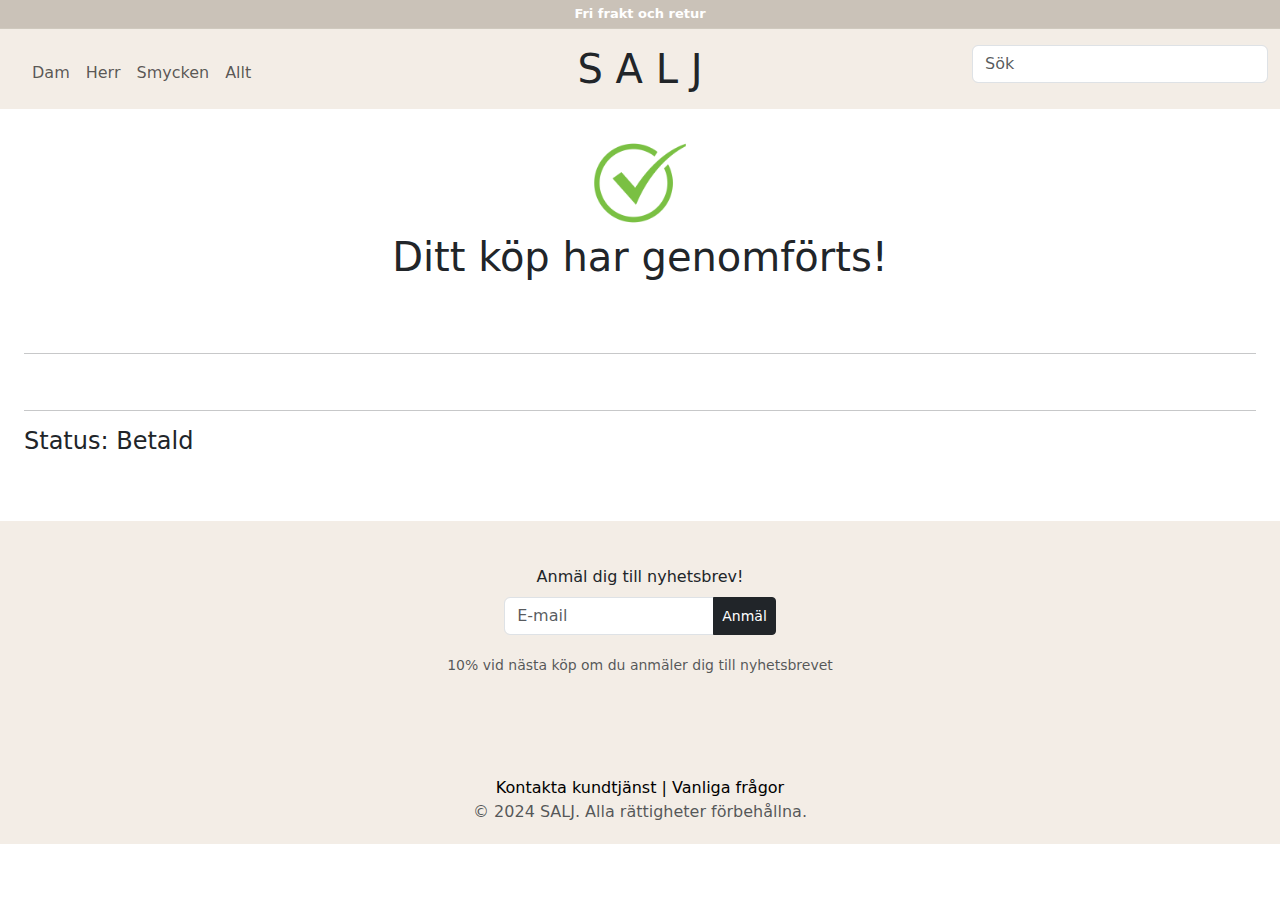
<file: orderConfirmation/orderconfirmation.html>
<!DOCTYPE html>
<html lang="en">

<head>
    <meta charset="UTF-8">
    <meta name="viewport" content="width=device-width, initial-scale=1.0">
    <title>Bootstrap Site</title>
    <link rel="stylesheet" href="https://stackpath.bootstrapcdn.com/bootstrap/5.0.0-alpha1/css/bootstrap.min.css"
        integrity="sha384-r4NyP46KrjDleawBgD5tp8Y7UzmLA05oM1iAEQ17CSuDqnUK2+k9luXQOfXJCJ4I" crossorigin="anonymous">
    <script src="https://cdn.jsdelivr.net/npm/popper.js@1.16.0/dist/umd/popper.min.js"
        integrity="sha384-Q6E9RHvbIyZFJoft+2mJbHaEWldlvI9IOYy5n3zV9zzTtmI3UksdQRVvoxMfooAo"
        crossorigin="anonymous"></script>
    <link href="https://cdn.jsdelivr.net/npm/bootstrap@5.3.3/dist/css/bootstrap.min.css" rel="stylesheet"
        integrity="sha384-QWTKZyjpPEjISv5WaRU9OFeRpok6YctnYmDr5pNlyT2bRjXh0JMhjY6hW+ALEwIH" crossorigin="anonymous">
    <link rel="stylesheet" href="https://cdn.jsdelivr.net/npm/bootstrap-icons@1.11.1/font/bootstrap-icons.css"
        integrity="sha384-4LISF5TTJX/fLmGSxO53rV4miRxdg84mZsxmO8Rx5jGtp/LbrixFETvWa5a6sESd" crossorigin="anonymous">
    <link rel="stylesheet" type="text/css" href="../style.css">

</head>

<body>

    <header class="sticky-top">

        <!-- Top Bar -->
        <div id="topDiv" class="container-fluid text-center">
            <p id="top-p" class="py-1 mb-0">Fri frakt och retur</p>
        </div>

        <!-- Navbar -->
        <div class="container-fluid pt-3 pb-2" id="meny-top">
            <div id="top-row" class="row justify-content-end">
                <div class="col-3">
                    <nav class="navbar navbar-expand-sm navbar">
                        <div class="container-fluid">
                            <button class="navbar-toggler" type="button" data-bs-toggle="collapse"
                                data-bs-target="#navbarNav" onclick="rotateImage()">
                                <img id="hamburger" class="img" src="../icons/icons8-menu.svg" alt="">
                            </button>
                            <div class="collapse navbar-collapse" id="navbarNav">
                                <ul class="navbar-nav">
                                    <li class="nav-item">
                                        <a class="nav-link" id="womensCategory" href="../index.html">Dam</a>
                                    </li>
                                    <li class="nav-item">
                                        <a class="nav-link" id="mensCategory" href="../index.html">Herr</a>
                                    </li>
                                    <li class="nav-item">
                                        <a class="nav-link" id="jeweleryCategory" href="../index.html">Smycken</a>
                                    </li>
                                    <li class="nav-item">
                                        <a class="nav-link" id="allCategories" href="../index.html">Allt</a>
                                    </li>
                                </ul>
                            </div>
                        </div>
                    </nav>
                </div>
                <div class="col-6 text-center">
                    <a href="../index.html" id="salj-icon" class="h1 logo link-underline link-underline-opacity-0">S A L J</a>
                </div>
                <div id="search-bar" class="col-3 d-none d-sm-block"> <!-- Dölj på sm och större -->
                    <input class="form-control me-2" type="search" placeholder="Sök" aria-label="Sök">
                </div>

                <div id="search-icon" class="col-3 d-block d-sm-none d-flex justify-content-end">
                    <!-- Visa på mindre än sm -->
                    <button class="btn" type="button" onclick="toggleSearchBar()">
                        <i class="bi bi-search"></i>
                    </button>
                </div>

            </div>
        </div>
    </header>

    <div class="pt-4 px-4">
        <div class="container d-flex justify-content-center">
            <img src="../orderConfirmation/Green-Check-Mark-PNG-Image.png" alt="check" class="center" width="100"
                height="100">
        </div>
        <div>
            <h1 class="text-center">Ditt köp har genomförts!</h1>
            <br><br>
            <h6 id="send"></h6>
            <hr>
            <br>

        </div>

        <!-- Här skapas produkt-kortet upp -->
        <div class="col">
            <div class="row" id="cardInput">

            </div>
        </div>

        <div class="col">
            <hr>
            <h4 id="pay">Status: Betald</h4>
            <p id="totalpay"></p>

        </div>
    </div>


    <div class="spacer2"></div>

    <footer>

        <div id="container-footer" class="container text-center">

            <div class="d-flex flex-column align-items-center">
                <label id="email-label-footer" for="exampleInputEmail1" class="form-label mt-4">Anmäl dig till
                    nyhetsbrev!</label>
                <div class="input-group mb-3 justify-content-center">
                    <input type="text" class="form-control input-grouped" placeholder="E-mail" aria-label="E-mail"
                        aria-describedby="button-addon2">
                    <button class="btn btn-dark btn-sm btn-grouped" type="button" id="button-addon2">Anmäl</button>
                </div>
                <small id="email-small-footer" class="form-text text-muted">10% vid nästa köp om du anmäler dig till
                    nyhetsbrevet</small>
            </div>

            <div id="social-media-icons-div" class="container-fluid d-flex flex-column">
                <div class="row align-items-center">
                    <div class="col">
                        <nav>
                            <ul id="icon-list-footer" class="list-inline">
                                <li class="list-inline-item"><a href="#"><i class="bi bi-instagram"></i></a>
                                </li>
                                <li class="list-inline-item"><a href="#"><i class="bi bi-facebook"></i></a>
                                </li>
                                <li class="list-inline-item"><a href="#"><i class="bi bi-tiktok"></i></a>
                                </li>
                                <li class="list-inline-item"><a href="#"><i class="bi bi-twitter-x"></i></a>
                                </li>
                                <li class="list-inline-item"><a href="#"><i class="bi bi-youtube"></i></a>
                                </li>
                            </ul>
                        </nav>
                    </div>
                </div>
            </div>

            <div id="customer-service-div">
                <a href="mailto:customerservice@salj.se">Kontakta kundtjänst | </a>
                <a href="../customerServicepage/customerService.html"> Vanliga frågor</a>
            </div>

            <div id="copyright-footer" class="container">
                <span class="text-muted">&copy; 2024 SALJ. Alla rättigheter förbehållna.</span>
            </div>

        </div>
    </footer>


    <script src="https://ajax.googleapis.com/ajax/libs/jquery/3.6.0/jquery.min.js"></script>
    <script src="scriptConf.js"></script>

</body>

</html>
</file>
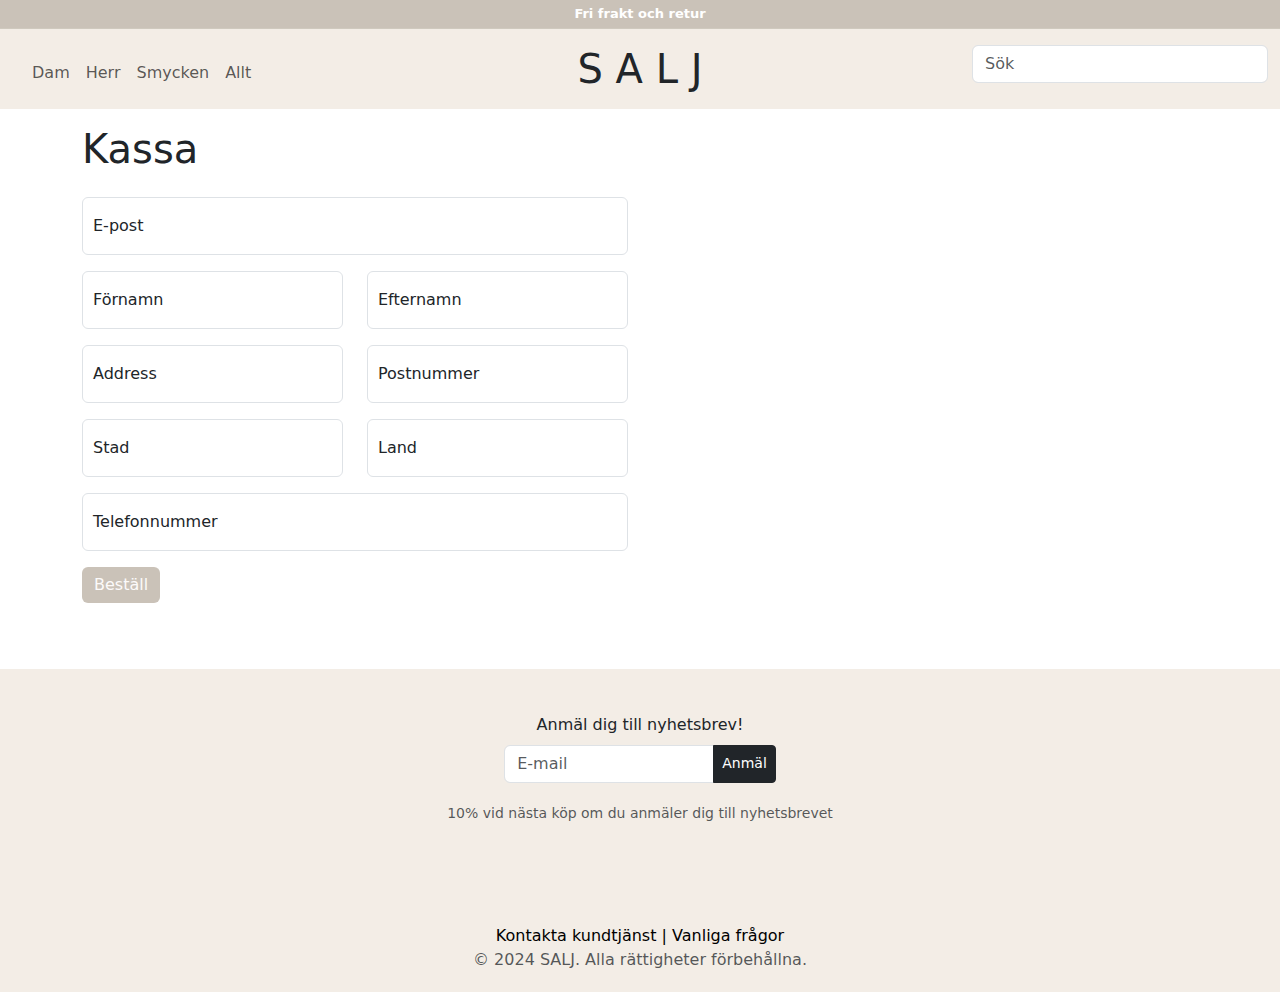
<file: orderpage/order.html>
<!DOCTYPE html>
<html lang="en">

<head>
    <meta charset="UTF-8">
    <meta name="viewport" content="width=device-width, initial-scale=1.0">
    <title>Order</title>
    <link href="https://cdn.jsdelivr.net/npm/bootstrap@5.3.3/dist/css/bootstrap.min.css" rel="stylesheet"
    integrity="sha384-QWTKZyjpPEjISv5WaRU9OFeRpok6YctnYmDr5pNlyT2bRjXh0JMhjY6hW+ALEwIH" crossorigin="anonymous">
<link rel="stylesheet" href="https://cdn.jsdelivr.net/npm/bootstrap-icons@1.11.1/font/bootstrap-icons.css"
    integrity="sha384-4LISF5TTJX/fLmGSxO53rV4miRxdg84mZsxmO8Rx5jGtp/LbrixFETvWa5a6sESd" crossorigin="anonymous">
    
<link rel="stylesheet" href="../style.css">

</head>

<body class="container-fluid gx-0">

    <header class="sticky-top">

        <!-- Top Bar -->
        <div id="topDiv" class="container-fluid text-center">
            <p id="top-p" class="py-1 mb-0">Fri frakt och retur</p>
        </div>

        <!-- Navbar -->
        <div class="container-fluid pt-3 pb-2" id="meny-top">
            <div id="top-row" class="row justify-content-end">
                <div class="col-3">
                    <nav class="navbar navbar-expand-sm navbar">
                        <div class="container-fluid">
                            <button class="navbar-toggler" type="button" data-bs-toggle="collapse"
                                data-bs-target="#navbarNav" onclick="rotateImage()">
                                <img id="hamburger" class="img" src="../icons/icons8-menu.svg" alt="">
                            </button>
                            <div class="collapse navbar-collapse" id="navbarNav">
                                <ul class="navbar-nav">
                                    <li class="nav-item">
                                        <a class="nav-link" id="womensCategory" href="../index.html">Dam</a>
                                    </li>
                                    <li class="nav-item">
                                        <a class="nav-link" id="mensCategory" href="../index.html">Herr</a>
                                    </li>
                                    <li class="nav-item">
                                        <a class="nav-link" id="jeweleryCategory" href="../index.html">Smycken</a>
                                    </li>
                                    <li class="nav-item">
                                        <a class="nav-link" id="allCategories" href="../index.html">Allt</a>
                                    </li>
                                </ul>
                            </div>
                        </div>
                    </nav>
                </div>
                <div class="col-6 text-center">
                    <a href="../index.html" id="salj-icon" class="h1 logo link-underline link-underline-opacity-0">S A L J</a>
                </div>
                <div id="search-bar" class="col-3 d-none d-sm-block"> <!-- Dölj på sm och större -->
                    <input class="form-control me-2" type="search" placeholder="Sök" aria-label="Sök">
                </div>

                <div id="search-icon" class="col-3 d-block d-sm-none d-flex justify-content-end">
                    <!-- Visa på mindre än sm -->
                    <button class="btn" type="button" onclick="toggleSearchBar()">
                        <i class="bi bi-search"></i>
                    </button>
                </div>

            </div>
        </div>
    </header>



    <div class="container mt-3">
        <h1>Kassa</h1>

        <form action="../orderConfirmation/orderconfirmation.html">

            <div class="row">
                <div class="col form-floating mb-3 mt-3">
                    <input type="email" class="form-control" placeholder="E-post" name="email">
                    <label for="email">E-post</label>

                    <div class="row">
                        <div class="col form-floating mb-1.5 mt-3 col-12 col-sm-6">
                            <input type="text" class="form-control" id="inputfname" placeholder="Förnamn" name="fname">
                            <label for="fname">Förnamn</label>
                        </div>

                        <div class="col form-floating mb-1.5 mt-3 col-12 col-sm-6">
                            <input type="text" class="form-control" placeholder="Efternamn" name="lname">
                            <label for="lname">Efternamn</label>
                        </div>
                    </div>


                    <div class="row">
                        <div class="col form-floating mb-1.5 mt-3 col-12 col-sm-6">
                            <input type="text" class="form-control" id="address" placeholder="Address" name="address">
                            <label for="address">Address</label>
                        </div>

                        <div class="col form-floating mb-1.5 mt-3 col-12 col-sm-6">
                            <input type="text" class="form-control" placeholder="Postnummer" name="postnummer">
                            <label for="postnummer">Postnummer</label>
                        </div>
                    </div>


                    <div class="row">
                        <div class="col form-floating mb-1.5 mt-3 col-12 col-sm-6">
                            <input type="text" class="form-control" id="stad" placeholder="Stad" name="stad">
                            <label for="stad">Stad</label>
                        </div>

                        <div class="col form-floating mb-1.5 mt-3 col-12 col-sm-6">
                            <input type="text" class="form-control" placeholder="Land" name="land">
                            <label for="land">Land</label>
                        </div>
                    </div>

                    <div class="row">
                        <div class="col form-floating mb-3 mt-3">
                            <input type="text" class="form-control" placeholder="telenr" name="telenr">
                            <label for="telenr">Telefonnummer</label>
                        </div>
                    </div>
                    <button id="orderButton" class="btn btn-outline-dark order-btn" type="submit">Beställ</button>

                </div>

                <!-- Här skapas produkt-kortet upp -->
                <div class="col-12 col-md-6 order-1 order-md-2">
                    <div class="row" id="cardInput">

                    </div>
                </div>
            </div>

        </form>
    </div>

    <div class="spacer2"></div>

    <footer>

        <div id="container-footer" class="container text-center">

            <div class="d-flex flex-column align-items-center">
                <label id="email-label-footer" for="exampleInputEmail1" class="form-label mt-4">Anmäl dig till
                    nyhetsbrev!</label>
                <div class="input-group mb-3 justify-content-center">
                    <input type="text" class="form-control input-grouped" placeholder="E-mail" aria-label="E-mail"
                        aria-describedby="button-addon2">
                    <button class="btn btn-dark btn-sm btn-grouped" type="button" id="button-addon2">Anmäl</button>
                </div>
                <small id="email-small-footer" class="form-text text-muted">10% vid nästa köp om du anmäler dig till
                    nyhetsbrevet</small>
            </div>

            <div id="social-media-icons-div" class="container-fluid d-flex flex-column">
                <div class="row align-items-center">
                    <div class="col">
                        <nav>
                            <ul id="icon-list-footer" class="list-inline">
                                <li class="list-inline-item"><a href="#"><i class="bi bi-instagram"></i></a>
                                </li>
                                <li class="list-inline-item"><a href="#"><i class="bi bi-facebook"></i></a>
                                </li>
                                <li class="list-inline-item"><a href="#"><i class="bi bi-tiktok"></i></a>
                                </li>
                                <li class="list-inline-item"><a href="#"><i class="bi bi-twitter-x"></i></a>
                                </li>
                                <li class="list-inline-item"><a href="#"><i class="bi bi-youtube"></i></a>
                                </li>
                            </ul>
                        </nav>
                    </div>
                </div>
            </div>

            <div id="customer-service-div">
                <a href="mailto:customerservice@salj.se">Kontakta kundtjänst | </a>
                <a href="../customerServicepage/customerService.html"> Vanliga frågor</a>
            </div>

            <div id="copyright-footer" class="container">
                <span class="text-muted">&copy; 2024 SALJ. Alla rättigheter förbehållna.</span>
            </div>

        </div>
    </footer>


    <script src="https://ajax.googleapis.com/ajax/libs/jquery/3.6.0/jquery.min.js"></script>
    <script src="fetchOrder.js"></script>
    <script src="validation.js"></script>

</body>

</html>
</file>
<file: style.css>
.navbar-toggler {

    &:focus {
        outline: none;
    }

    border-color: transparent;
    min-width: 50px;
}

#hamburger {
    height: 25px;
    transition: transform 0.3s ease;
    overflow: hidden;
}

#topDiv {
    background-color: #cac2b8;
    ;
    color: white;
    border-bottom: 0.75px solid #cfc9be;
}

#top-p {
    font-size: 13px;
    font-weight: bold;
}

#meny-top {
    background-color: #f3ede6;
}

.nav-link:hover {
    text-decoration: underline;
    color: black;
}

#salj-icon:hover {
    color: black;
}


/* -------------------- Typing Header --------------------- */

#sentence {
    font-family: Arial, sans-serif;
    padding: 10px;
    display: inline-block;

    position: absolute;
    top: 70%;
    left: 50%;
    transform: translate(-50%, -50%);
    text-align: center;

}

#typingHeader {
    color: rgb(130, 148, 124);
    font-weight: bold;
    font-size: 5vw;
}

.typing-header {
    font-size: 5vw;
    color: white;
}


/* ------------------------------------------------------ */

#category-header {
    background-color: #f3ede6;
}

.spacer {
    height: 100px;
}

.spacer2 {
    height: 50px;
}


/* --------------------- SlideShow -----------------------*/

.slideshow {
    position: relative;
    max-width: 100%;
    margin: auto;
    overflow: hidden;

}

.slide {
    width: 100%;
    display: none;
}

img.displaySlide {
    display: block;
}

.slideshow button {
    position: absolute;
    top: 50%;
    transform: translateY(-50%);
    font-size: 2rem;
    padding: 10px 15px;
    background-color: rgba(0, 0, 0, 0.5);
    color: white;
    border: none;
    cursor: pointer;
}

.prev {
    left: 0;
}

.next {
    right: 0;
}


/*---------------------- Produkter ----------------------*/

.card-img-top {
    width: 100%;
    height: 40vh;
    object-fit: cover;
}

.card {
    border-color: transparent;
    border-radius: 0;
}

.card:hover {
    border-color: black;
}

#price-text {
    font-weight: bold;
}

.order-btn {
    background-color: #cac2b8;
    color: rgb(252, 250, 250);
    border: none;
}

.card-footer {
    background-color: white;
    border-top: transparent;
}


/* ---------------------- Footer ----------------------- */

#email-input-footer {
    margin: 0 auto;
    display: block;
    width: 30%;
}

#icon-list-footer img {
    width: 30px;
    height: auto;
}

footer {
    bottom: 0;
    width: 100%;
    background-color: #f3ede6;
    padding: 20px 0;
}

#social-media-icons-div {
    padding-top: 40px;
    padding-bottom: 20px;

}

.list-inline-item a {
    text-decoration: none;
    color: black;
}

.list-inline-item a:hover {
    text-decoration: underline;
    color: black;
}

#customer-service-div a {
    text-decoration: none;
    color: black;
}

#customer-service-div a:hover {
    text-decoration: underline;
    color: black
}

.btn-grouped {
    width: fit-content;
}

.input-grouped {
    max-width: 210px;
}

.bi {
    font-size: x-large;
}


/* ------------ orderpage & orderConfirmation -------------- */

.img-fluid img {
    box-sizing: border-box;
    width: 100%;
    height: auto;
}


/* ---------------------- orderpage --------------------- */

.order-image-size {
    max-height: 300px;
    width: auto;
    padding: 10%;
}

.form-floating label {
    margin-left: 10px;
}


/* ------------------- orderConfirmation --------------------- */

.max-size {
    max-height: 100px;
    width: auto;
}

.price-size {
    font-size: 25px;
    margin-left: 30%;
}


/* --------------------- customerService --------------------- */

.title {
    text-align: center;
    font-size: 3em;
    margin: 1em;
}

.faq-section {
    padding: 4em 3em;
}

.faq {
    list-style: none;
    max-width: 700px;
    margin: 0 auto;
}

.faq li {
    background: #f2f2f2;
    border-bottom: 1px #ccc solid;
}

.faq li:first-child {
    border-top: 1px #ccc solid;
}

.q {
    padding: 1em 0;
    border-left: 10px #f2f2f2 solid;
    cursor: pointer;
}

.q:hover,
.q:hover .arrow {
    border-left-color: #2db9eb;
}

.arrow {
    display: inline-block;
    margin: 0 0.5em;
    width: 0;
    height: 0;
    border-top: 6px solid transparent;
    border-left: 10px solid #555;
    border-bottom: 6px solid transparent;
    transition: 0.3s;
}

.faq p {
    color: #888;
    line-height: 25px;
}

.a {
    overflow: hidden;
    height: 0;
    padding: 0 1em 0 3.3em;
}

.a-opened {
    padding: 1em 1em 2em 3.3em;
    height: initial;
}
</file>
